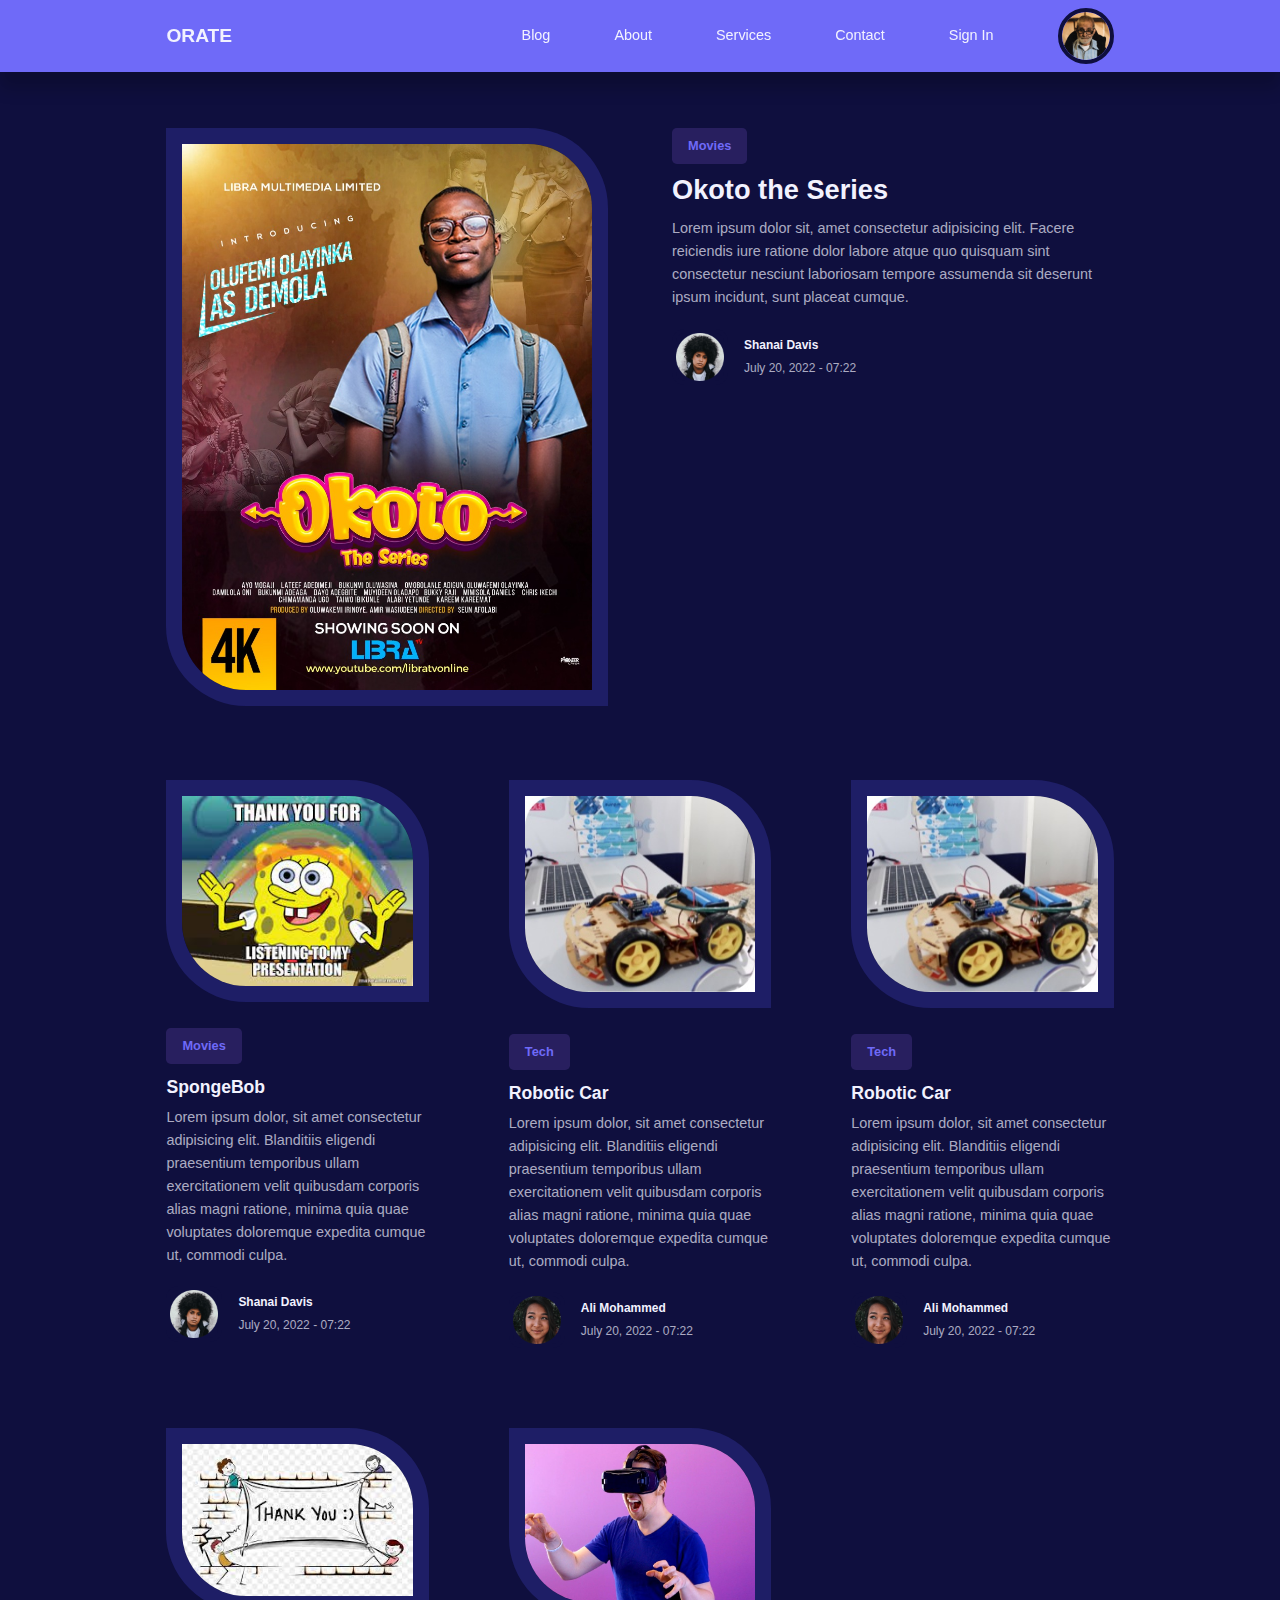
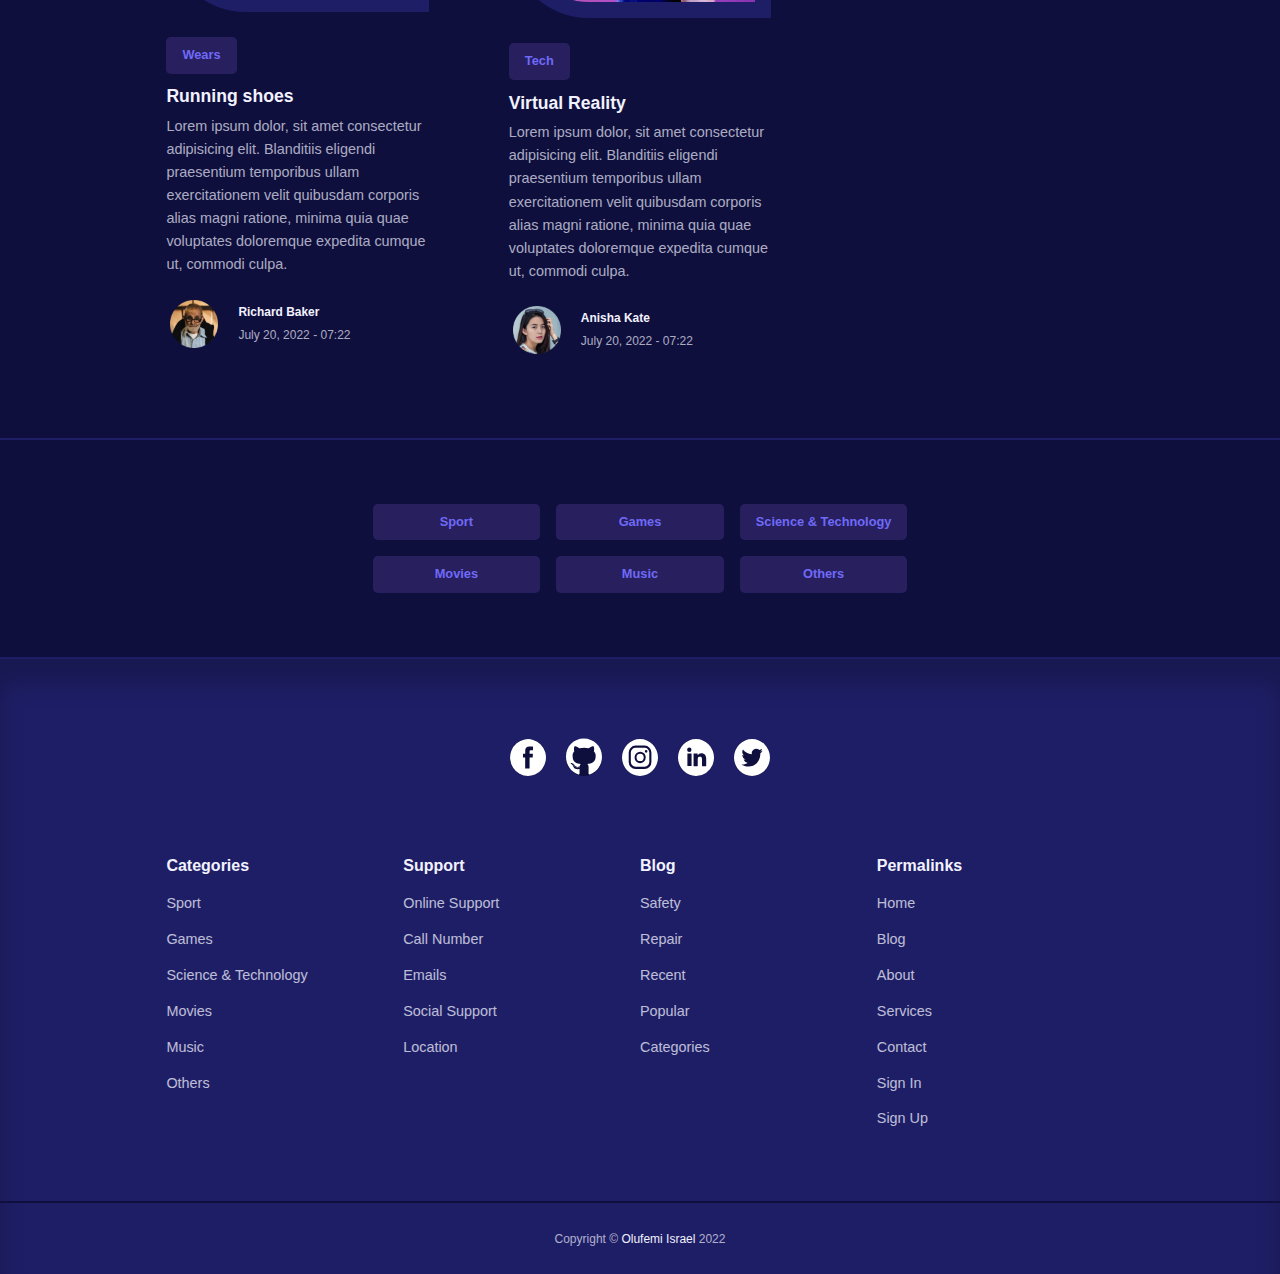
<file: index.html>
<!DOCTYPE html>
<html lang="en">
  <head>
    <meta charset="UTF-8" />
    <meta http-equiv="X-UA-Compatible" content="IE=edge" />
    <meta name="viewport" content="width=device-width, initial-scale=1.0" />
    <title>Orate | A Blog</title>
    <link rel="stylesheet" href="/styles/styles.css" />
    <link
      rel="stylesheet"
      href="https://unicons.iconscout.com/release/v4.0.0/css/line.css"
    />
  </head>
  <body>
    <nav>
      <div class="container nav__container">
        <a href="/index.html" class="nav__logo"><b>ORATE</b></a>
        <ul class="nav__items">
          <li><a href="blog.html">Blog</a></li>
          <li><a href="about.html">About</a></li>
          <li><a href="services.html">Services</a></li>
          <li><a href="contact.html">Contact</a></li>
          <li><a href="signin.html">Sign In</a></li>
          <li class="nav__profile">
            <div class="avatar">
              <img src="/img/avatar-richard.png" alt="user" />
            </div>
            <ul>
              <li><a href="dashboard.html">Dashboard</a></li>
              <li><a href="logout.html">Logout</a></li>
            </ul>
          </li>
        </ul>
        <button id="open__navBtn"><img src="/img/faBars.svg" /></button>
        <button id="close__navBtn"><img src="/img/faTimes.svg" /></button>
      </div>
    </nav>
    <!--================= End Of Navbar ===============-->

    <!--================== Main Display Section =============-->

    <section class="featured">
      <div class="container featured__container">
        <div class="post__thumbnail">
          <img src="/img/movie.jpeg" />
        </div>
        <div class="post__info">
          <a href="category-post.html" class="category__btn">Movies</a>
          <h2 class="post__title">
            <a href="post.html">Okoto the Series</a>
          </h2>
          <p class="post__body">
            Lorem ipsum dolor sit, amet consectetur adipisicing elit. Facere
            reiciendis iure ratione dolor labore atque quo quisquam sint
            consectetur nesciunt laboriosam tempore assumenda sit deserunt ipsum
            incidunt, sunt placeat cumque.
          </p>
          <div class="post__author">
            <div class="avatar post__author-avatar">
              <img src="/img/avatar-shanai.png" />
            </div>
            <div class="post__author-info">
              <h5>Shanai Davis</h5>
              <small>July 20, 2022 - 07:22</small>
            </div>
          </div>
        </div>
      </div>
    </section>
    <!--================= End Of Main Display Section ===============-->

    <section class="posts">
      <div class="container posts__container">
        <article class="post">
          <div class="post__thumbnail">
            <img src="/img/spongebob.jpg" />
          </div>
          <div class="post__info">
            <a href="category-post.html" class="category__btn">Movies</a>
            <h3 class="post__title">
              <a href="post.html">SpongeBob</a>
            </h3>
            <p class="post__body">
              Lorem ipsum dolor, sit amet consectetur adipisicing elit.
              Blanditiis eligendi praesentium temporibus ullam exercitationem
              velit quibusdam corporis alias magni ratione, minima quia quae
              voluptates doloremque expedita cumque ut, commodi culpa.
            </p>
            <div class="post__author">
              <div class="avatar post__author-avatar">
                <img src="/img/avatar-shanai.png" />
              </div>
              <div class="post__author-info">
                <h5>Shanai Davis</h5>
                <small>July 20, 2022 - 07:22</small>
              </div>
            </div>
          </div>
        </article>
        <article class="post">
          <div class="post__thumbnail">
            <img src="/img/roboticCar.jpg" />
          </div>
          <div class="post__info">
            <a href="category-post.html" class="category__btn">Tech</a>
            <h3 class="post__title">
              <a href="post.html">Robotic Car</a>
            </h3>
            <p class="post__body">
              Lorem ipsum dolor, sit amet consectetur adipisicing elit.
              Blanditiis eligendi praesentium temporibus ullam exercitationem
              velit quibusdam corporis alias magni ratione, minima quia quae
              voluptates doloremque expedita cumque ut, commodi culpa.
            </p>
            <div class="post__author">
              <div class="avatar post__author-avatar">
                <img src="/img/avatar-ali.png" />
              </div>
              <div class="post__author-info">
                <h5>Ali Mohammed</h5>
                <small>July 20, 2022 - 07:22</small>
              </div>
            </div>
          </div>
        </article>
        <article class="post">
          <div class="post__thumbnail">
            <img src="/img/roboticCar.jpg" />
          </div>
          <div class="post__info">
            <a href="category-post.html" class="category__btn">Tech</a>
            <h3 class="post__title">
              <a href="post.html">Robotic Car</a>
            </h3>
            <p class="post__body">
              Lorem ipsum dolor, sit amet consectetur adipisicing elit.
              Blanditiis eligendi praesentium temporibus ullam exercitationem
              velit quibusdam corporis alias magni ratione, minima quia quae
              voluptates doloremque expedita cumque ut, commodi culpa.
            </p>
            <div class="post__author">
              <div class="avatar post__author-avatar">
                <img src="/img/avatar-ali.png" />
              </div>
              <div class="post__author-info">
                <h5>Ali Mohammed</h5>
                <small>July 20, 2022 - 07:22</small>
              </div>
            </div>
          </div>
        </article>
        <article class="post">
          <div class="post__thumbnail">
            <img src="/img/index.jpg" />
          </div>
          <div class="post__info">
            <a href="category-post.html" class="category__btn">Wears</a>
            <h3 class="post__title">
              <a href="post.html">Running shoes</a>
            </h3>
            <p class="post__body">
              Lorem ipsum dolor, sit amet consectetur adipisicing elit.
              Blanditiis eligendi praesentium temporibus ullam exercitationem
              velit quibusdam corporis alias magni ratione, minima quia quae
              voluptates doloremque expedita cumque ut, commodi culpa.
            </p>
            <div class="post__author">
              <div class="avatar post__author-avatar">
                <img src="/img/avatar-richard.png" />
              </div>
              <div class="post__author-info">
                <h5>Richard Baker</h5>
                <small>July 20, 2022 - 07:22</small>
              </div>
            </div>
          </div>
        </article>
        <article class="post">
          <div class="post__thumbnail">
            <img src="/img/image-interactive.jpg" />
          </div>
          <div class="post__info">
            <a href="category-post.html" class="category__btn">Tech</a>
            <h3 class="post__title">
              <a href="post.html">Virtual Reality</a>
            </h3>
            <p class="post__body">
              Lorem ipsum dolor, sit amet consectetur adipisicing elit.
              Blanditiis eligendi praesentium temporibus ullam exercitationem
              velit quibusdam corporis alias magni ratione, minima quia quae
              voluptates doloremque expedita cumque ut, commodi culpa.
            </p>
            <div class="post__author">
              <div class="avatar post__author-avatar">
                <img src="/img/avatar-anisha.png" />
              </div>
              <div class="post__author-info">
                <h5>Anisha Kate</h5>
                <small>July 20, 2022 - 07:22</small>
              </div>
            </div>
          </div>
        </article>
      </div>
    </section>
    <!-- =====================END OF POSTS============================ -->

    <section class="category__buttons">
      <div class="container grid3 category__buttons-container">
        <a href="category-post.html" class="category__btn">Sport</a>
        <a href="category-post.html" class="category__btn">Games</a>
        <a href="category-post.html" class="category__btn">Science & Technology</a>
        <a href="category-post.html" class="category__btn">Movies</a>
        <a href="category-post.html" class="category__btn">Music</a>
        <a href="category-post.html" class="category__btn">Others</a>
      </div>
    </section>

    <!-- ===================== END OF CATEGORY BUTTONS ================== -->

    <footer>
      <div class="footer__socials">
          <a href="https://web.facebook.com/profile.php?id=100073986399224" target="_blank"><img src="/img/facebook.svg" /></a>
          <a href="https://github.com/OlufemiIsrael" target="_blank"><img src="/img/github.svg" /></a>
          <a href="https://www.instagram.com/olufemiisraelpelumi/" target="_blank"><img src="/img/instagram.svg" /></a>
          <a href="https://www.linkedin.com/in/israel-pelumi-olufemi-12262422a/" target="_blank"><img src="/img/linkedin.svg" /></a>
          <a href="https://twitter.com/black_skin_boy" target="_blank"><img src="/img/twitter.svg" /></a>
      </div>
      <div class="container footer__container">
        <article>
          <h4>Categories</h4>
          <ul>
            <li><a href="">Sport</a></li>
            <li><a href="">Games</a></li>
            <li><a href="">Science & Technology</a></li>
            <li><a href="">Movies</a></li>
            <li><a href="">Music</a></li>
            <li><a href="">Others</a></li>
          </ul>
        </article>
        <article>
          <h4>Support</h4>
          <ul>
            <li><a href="">Online Support</a></li>
            <li><a href="">Call Number</a></li>
            <li><a href="">Emails</a></li>
            <li><a href="">Social Support</a></li>
            <li><a href="">Location</a></li>
          </ul>
        </article>
        <article>
          <h4>Blog</h4>
          <ul>
            <li><a href="">Safety</a></li>
            <li><a href="">Repair</a></li>
            <li><a href="">Recent</a></li>
            <li><a href="">Popular</a></li>
            <li><a href="">Categories</a></li>
          </ul>
        </article>
        <article>
          <h4>Permalinks</h4>
          <ul>
            <li><a href="index.html">Home</a></li>
            <li><a href="blog.html">Blog</a></li>
            <li><a href="about.html">About</a></li>
            <li><a href="services.html">Services</a></li>
            <li><a href="contact.html">Contact</a></li>
            <li><a href="signin.html">Sign In</a></li>
            <li><a href="signup.html">Sign Up</a></li>
          </ul>
        </article>
      </div>
      <div class="footer__copyright">
        <small>
          Copyright &COPY;
          <a href="https://github.com/OlufemiIsrael">Olufemi Israel</a>
          2022</small
        >
      </div>
    </footer>
    <script src="/main.js"></script>
  </body>
</html>
</file>
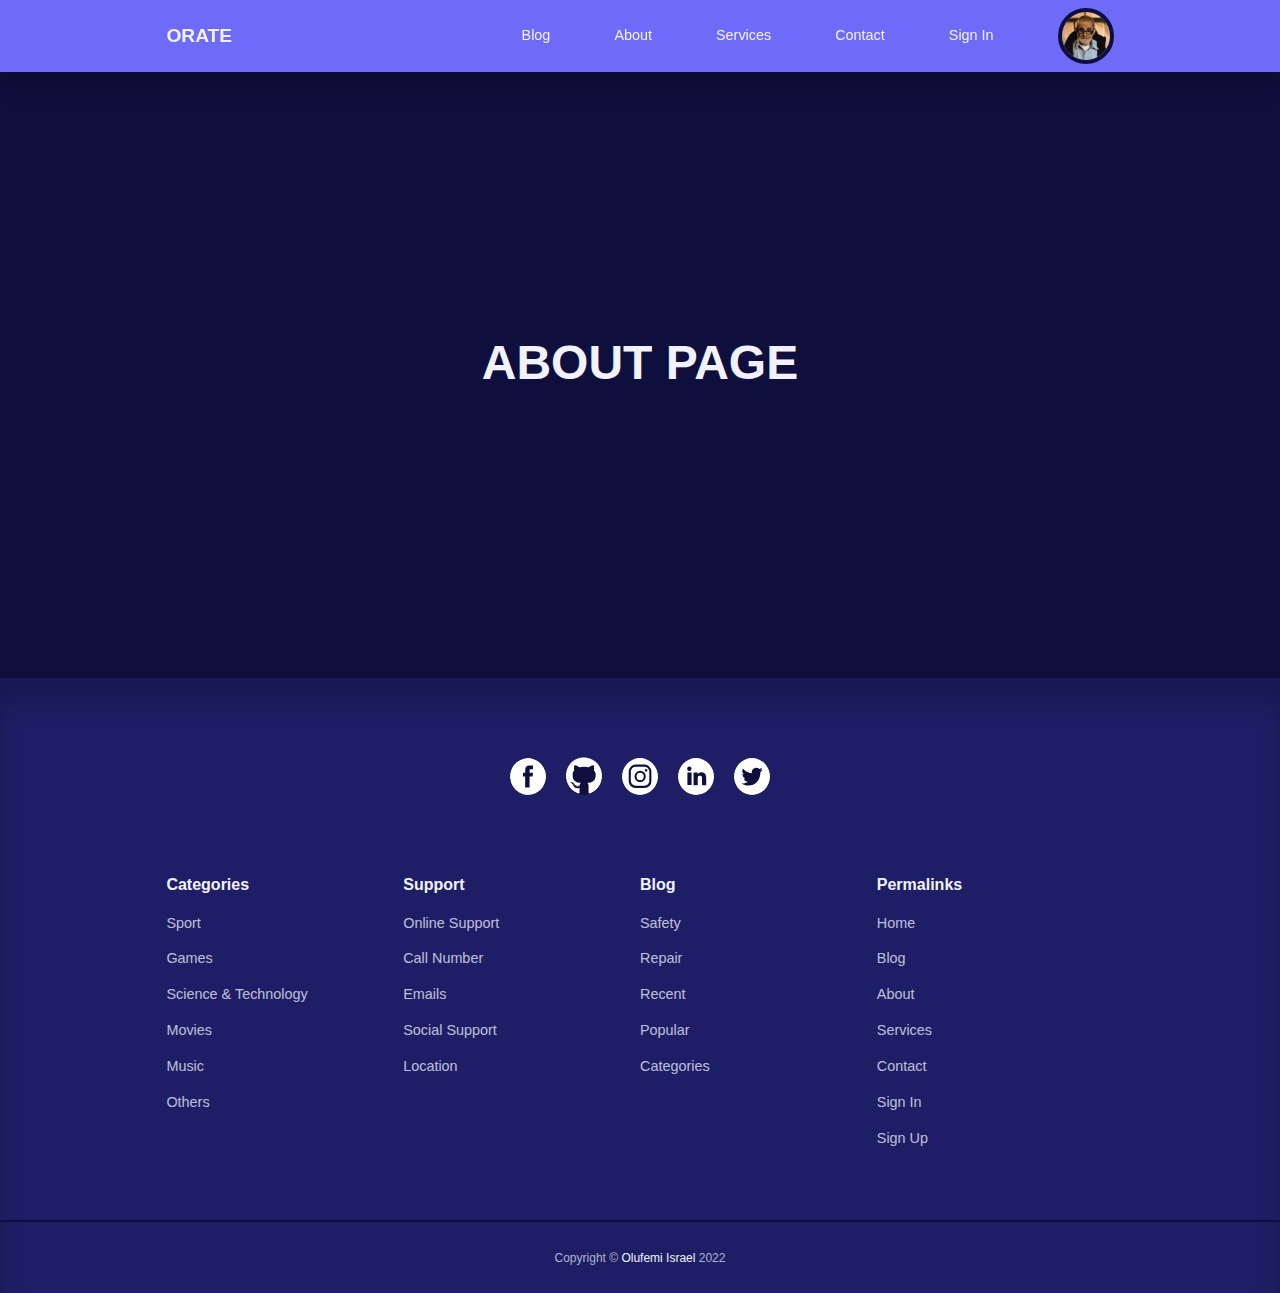
<file: about.html>
<!DOCTYPE html>
<html lang="en">
    <head>
        <meta charset="UTF-8" />
        <meta http-equiv="X-UA-Compatible" content="IE=edge" />
        <meta name="viewport" content="width=device-width, initial-scale=1.0" />
        <title>Orate | A Blog</title>
        <link rel="stylesheet" href="/styles/styles.css" />
        <link
          rel="stylesheet"
          href="https://unicons.iconscout.com/release/v4.0.0/css/line.css"
        />
      </head>
<body>
  <nav>
    <div class="container nav__container">
      <a href="/index.html" class="nav__logo"><b>ORATE</b></a>
      <ul class="nav__items">
        <li><a href="blog.html">Blog</a></li>
        <li><a href="about.html">About</a></li>
        <li><a href="services.html">Services</a></li>
        <li><a href="contact.html">Contact</a></li>
        <li><a href="signin.html">Sign In</a></li>
        <li class="nav__profile">
          <div class="avatar">
            <img src="/img/avatar-richard.png" alt="user" />
          </div>
          <ul>
            <li><a href="dashboard.html">Dashboard</a></li>
            <li><a href="logout.html">Logout</a></li>
          </ul>
        </li>
      </ul>
      <button id="open__navBtn"><img src="/img/faBars.svg" /></button>
      <button id="close__navBtn"><img src="/img/faTimes.svg" /></button>
    </div>
  </nav>
  <!--================= End Of Navbar ===============-->
  
  <section class="empty__page">
    <h1>ABOUT PAGE</h1>
  </section>
  <!--================= FOOTER ===============-->
  
  <footer>
    <div class="footer__socials">
      <a
        href="https://web.facebook.com/profile.php?id=100073986399224"
        target="_blank"
        ><img src="/img/facebook.svg"
      /></a>
      <a href="https://github.com/OlufemiIsrael" target="_blank"
        ><img src="/img/github.svg"
      /></a>
      <a href="https://www.instagram.com/olufemiisraelpelumi/" target="_blank"
        ><img src="/img/instagram.svg"
      /></a>
      <a
        href="https://www.linkedin.com/in/israel-pelumi-olufemi-12262422a/"
        target="_blank"
        ><img src="/img/linkedin.svg"
      /></a>
      <a href="https://twitter.com/black_skin_boy" target="_blank"
        ><img src="/img/twitter.svg"
      /></a>
    </div>
    <div class="container footer__container">
      <article>
        <h4>Categories</h4>
        <ul>
          <li><a href="">Sport</a></li>
          <li><a href="">Games</a></li>
          <li><a href="">Science & Technology</a></li>
          <li><a href="">Movies</a></li>
          <li><a href="">Music</a></li>
          <li><a href="">Others</a></li>
        </ul>
      </article>
      <article>
        <h4>Support</h4>
        <ul>
          <li><a href="">Online Support</a></li>
          <li><a href="">Call Number</a></li>
          <li><a href="">Emails</a></li>
          <li><a href="">Social Support</a></li>
          <li><a href="">Location</a></li>
        </ul>
      </article>
      <article>
        <h4>Blog</h4>
        <ul>
          <li><a href="">Safety</a></li>
          <li><a href="">Repair</a></li>
          <li><a href="">Recent</a></li>
          <li><a href="">Popular</a></li>
          <li><a href="">Categories</a></li>
        </ul>
      </article>
      <article>
        <h4>Permalinks</h4>
        <ul>
          <li><a href="index.html">Home</a></li>
          <li><a href="blog.html">Blog</a></li>
          <li><a href="about.html">About</a></li>
          <li><a href="services.html">Services</a></li>
          <li><a href="contact.html">Contact</a></li>
          <li><a href="signin.html">Sign In</a></li>
          <li><a href="signup.html">Sign Up</a></li>
        </ul>
      </article>
    </div>
    <div class="footer__copyright">
      <small>
        Copyright &COPY;
        <a href="https://github.com/OlufemiIsrael">Olufemi Israel</a>
        2022</small
      >
    </div>
  </footer>
  <script src="/main.js"></script>
</body>
</html>
</file>
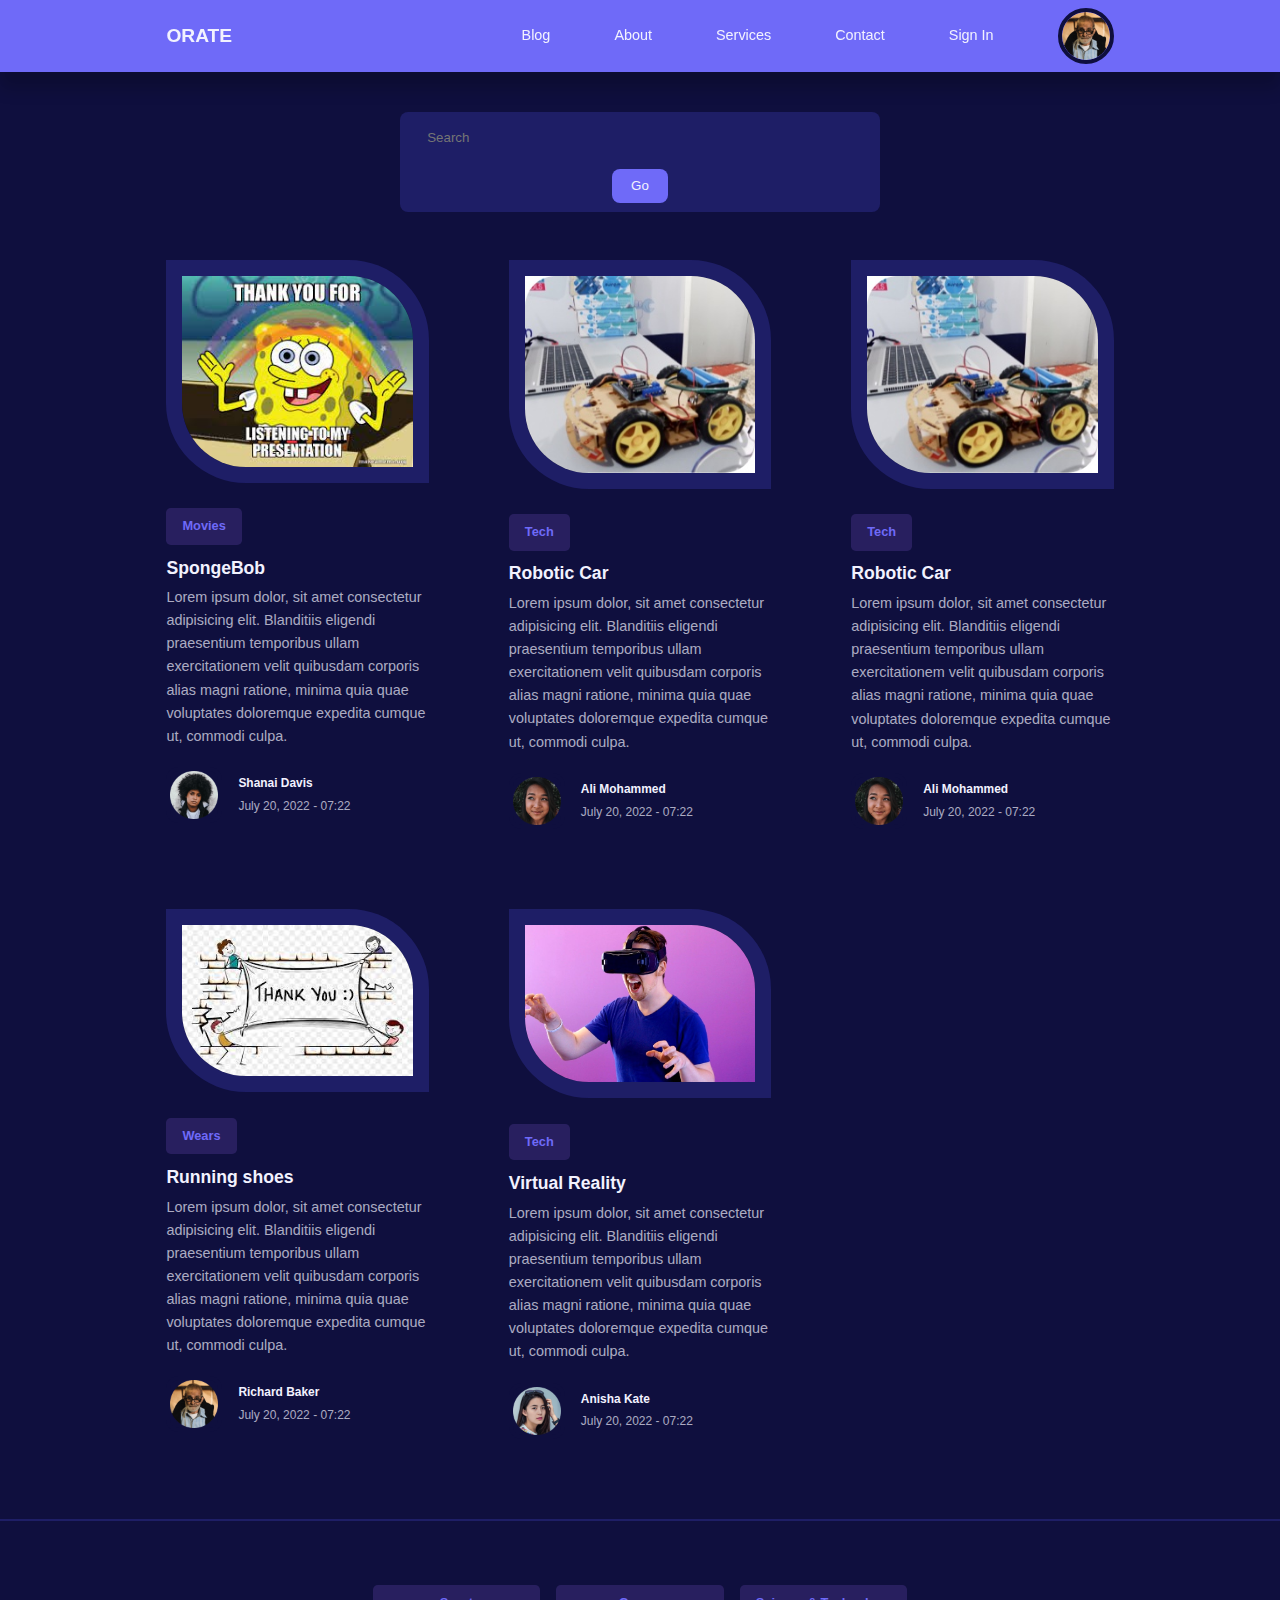
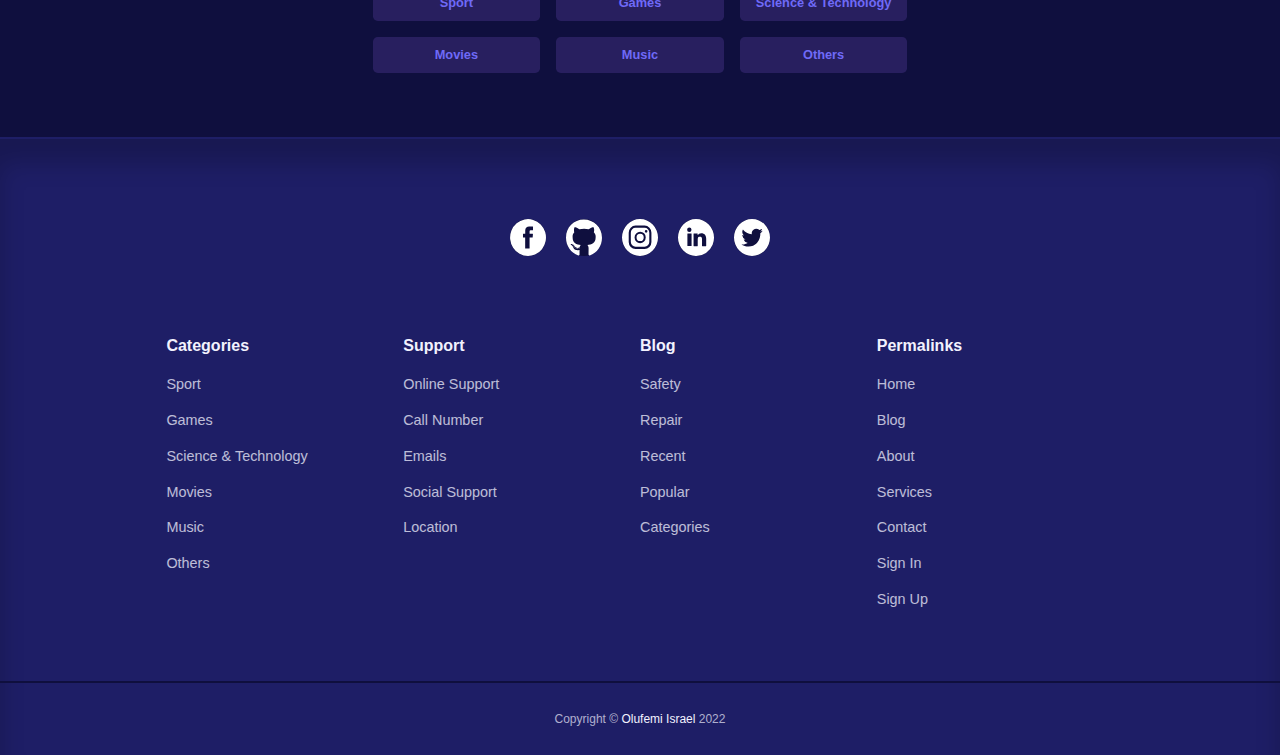
<file: blog.html>
<!DOCTYPE html>
<html lang="en">
  <head>
    <meta charset="UTF-8" />
    <meta http-equiv="X-UA-Compatible" content="IE=edge" />
    <meta name="viewport" content="width=device-width, initial-scale=1.0" />
    <title>Orate | A Blog</title>
    <link rel="stylesheet" href="/styles/styles.css" />
    <link
      rel="stylesheet"
      href="https://unicons.iconscout.com/release/v4.0.0/css/line.css"
    />
  </head>
  <body>
    <nav>
      <div class="container nav__container">
        <a href="/index.html" class="nav__logo"><b>ORATE</b></a>
        <ul class="nav__items">
          <li><a href="blog.html">Blog</a></li>
          <li><a href="about.html">About</a></li>
          <li><a href="services.html">Services</a></li>
          <li><a href="contact.html">Contact</a></li>
          <li><a href="signin.html">Sign In</a></li>
          <li class="nav__profile">
            <div class="avatar">
              <img src="/img/avatar-richard.png" alt="user" />
            </div>
            <ul>
              <li><a href="dashboard.html">Dashboard</a></li>
              <li><a href="logout.html">Logout</a></li>
            </ul>
          </li>
        </ul>
        <button id="open__navBtn"><img src="/img/faBars.svg" /></button>
        <button id="close__navBtn"><img src="/img/faTimes.svg" /></button>
      </div>
    </nav>
    <!--================= End Of Navbar ===============-->

    <section class="search__bar">
        <form action="" class="container search__bar-container">
            <div class="">
                <input type="search" name="" id="" placeholder="Search" >
            </div>
            <button type="submit" class="btn">Go</button>
        </form>
    </section>
    <!-- ===================================== END OF SEARCH SECTION -->
    <section class="posts">
      <div class="container posts__container">
        <article class="post">
          <div class="post__thumbnail">
            <img src="/img/spongebob.jpg" />
          </div>
          <div class="post__info">
            <a href="category-post.html" class="category__btn">Movies</a>
            <h3 class="post__title">
              <a href="post.html">SpongeBob</a>
            </h3>
            <p class="post__body">
              Lorem ipsum dolor, sit amet consectetur adipisicing elit.
              Blanditiis eligendi praesentium temporibus ullam exercitationem
              velit quibusdam corporis alias magni ratione, minima quia quae
              voluptates doloremque expedita cumque ut, commodi culpa.
            </p>
            <div class="post__author">
              <div class="avatar post__author-avatar">
                <img src="/img/avatar-shanai.png" />
              </div>
              <div class="post__author-info">
                <h5>Shanai Davis</h5>
                <small>July 20, 2022 - 07:22</small>
              </div>
            </div>
          </div>
        </article>
        <article class="post">
          <div class="post__thumbnail">
            <img src="/img/roboticCar.jpg" />
          </div>
          <div class="post__info">
            <a href="category-post.html" class="category__btn">Tech</a>
            <h3 class="post__title">
              <a href="post.html">Robotic Car</a>
            </h3>
            <p class="post__body">
              Lorem ipsum dolor, sit amet consectetur adipisicing elit.
              Blanditiis eligendi praesentium temporibus ullam exercitationem
              velit quibusdam corporis alias magni ratione, minima quia quae
              voluptates doloremque expedita cumque ut, commodi culpa.
            </p>
            <div class="post__author">
              <div class="avatar post__author-avatar">
                <img src="/img/avatar-ali.png" />
              </div>
              <div class="post__author-info">
                <h5>Ali Mohammed</h5>
                <small>July 20, 2022 - 07:22</small>
              </div>
            </div>
          </div>
        </article>
        <article class="post">
          <div class="post__thumbnail">
            <img src="/img/roboticCar.jpg" />
          </div>
          <div class="post__info">
            <a href="category-post.html" class="category__btn">Tech</a>
            <h3 class="post__title">
              <a href="post.html">Robotic Car</a>
            </h3>
            <p class="post__body">
              Lorem ipsum dolor, sit amet consectetur adipisicing elit.
              Blanditiis eligendi praesentium temporibus ullam exercitationem
              velit quibusdam corporis alias magni ratione, minima quia quae
              voluptates doloremque expedita cumque ut, commodi culpa.
            </p>
            <div class="post__author">
              <div class="avatar post__author-avatar">
                <img src="/img/avatar-ali.png" />
              </div>
              <div class="post__author-info">
                <h5>Ali Mohammed</h5>
                <small>July 20, 2022 - 07:22</small>
              </div>
            </div>
          </div>
        </article>
        <article class="post">
          <div class="post__thumbnail">
            <img src="/img/index.jpg" />
          </div>
          <div class="post__info">
            <a href="category-post.html" class="category__btn">Wears</a>
            <h3 class="post__title">
              <a href="post.html">Running shoes</a>
            </h3>
            <p class="post__body">
              Lorem ipsum dolor, sit amet consectetur adipisicing elit.
              Blanditiis eligendi praesentium temporibus ullam exercitationem
              velit quibusdam corporis alias magni ratione, minima quia quae
              voluptates doloremque expedita cumque ut, commodi culpa.
            </p>
            <div class="post__author">
              <div class="avatar post__author-avatar">
                <img src="/img/avatar-richard.png" />
              </div>
              <div class="post__author-info">
                <h5>Richard Baker</h5>
                <small>July 20, 2022 - 07:22</small>
              </div>
            </div>
          </div>
        </article>
        <article class="post">
          <div class="post__thumbnail">
            <img src="/img/image-interactive.jpg" />
          </div>
          <div class="post__info">
            <a href="category-post.html" class="category__btn">Tech</a>
            <h3 class="post__title">
              <a href="post.html">Virtual Reality</a>
            </h3>
            <p class="post__body">
              Lorem ipsum dolor, sit amet consectetur adipisicing elit.
              Blanditiis eligendi praesentium temporibus ullam exercitationem
              velit quibusdam corporis alias magni ratione, minima quia quae
              voluptates doloremque expedita cumque ut, commodi culpa.
            </p>
            <div class="post__author">
              <div class="avatar post__author-avatar">
                <img src="/img/avatar-anisha.png" />
              </div>
              <div class="post__author-info">
                <h5>Anisha Kate</h5>
                <small>July 20, 2022 - 07:22</small>
              </div>
            </div>
          </div>
        </article>
      </div>
    </section>
    <!-- =====================END OF POSTS============================ -->

    <section class="category__buttons">
      <div class="container grid3 category__buttons-container">
        <a href="category-post.html" class="category__btn">Sport</a>
        <a href="category-post.html" class="category__btn">Games</a>
        <a href="category-post.html" class="category__btn">Science & Technology</a>
        <a href="category-post.html" class="category__btn">Movies</a>
        <a href="category-post.html" class="category__btn">Music</a>
        <a href="category-post.html" class="category__btn">Others</a>
      </div>
    </section>

    <!-- ===================== END OF CATEGORY BUTTONS ================== -->

    <footer>
      <div class="footer__socials">
        <a
          href="https://web.facebook.com/profile.php?id=100073986399224"
          target="_blank"
          ><img src="/img/facebook.svg"
        /></a>
        <a href="https://github.com/OlufemiIsrael" target="_blank"
          ><img src="/img/github.svg"
        /></a>
        <a href="https://www.instagram.com/olufemiisraelpelumi/" target="_blank"
          ><img src="/img/instagram.svg"
        /></a>
        <a
          href="https://www.linkedin.com/in/israel-pelumi-olufemi-12262422a/"
          target="_blank"
          ><img src="/img/linkedin.svg"
        /></a>
        <a href="https://twitter.com/black_skin_boy" target="_blank"
          ><img src="/img/twitter.svg"
        /></a>
      </div>
      <div class="container footer__container">
        <article>
          <h4>Categories</h4>
          <ul>
            <li><a href="">Sport</a></li>
            <li><a href="">Games</a></li>
            <li><a href="">Science & Technology</a></li>
            <li><a href="">Movies</a></li>
            <li><a href="">Music</a></li>
            <li><a href="">Others</a></li>
          </ul>
        </article>
        <article>
          <h4>Support</h4>
          <ul>
            <li><a href="">Online Support</a></li>
            <li><a href="">Call Number</a></li>
            <li><a href="">Emails</a></li>
            <li><a href="">Social Support</a></li>
            <li><a href="">Location</a></li>
          </ul>
        </article>
        <article>
          <h4>Blog</h4>
          <ul>
            <li><a href="">Safety</a></li>
            <li><a href="">Repair</a></li>
            <li><a href="">Recent</a></li>
            <li><a href="">Popular</a></li>
            <li><a href="">Categories</a></li>
          </ul>
        </article>
        <article>
          <h4>Permalinks</h4>
          <ul>
            <li><a href="index.html">Home</a></li>
            <li><a href="blog.html">Blog</a></li>
            <li><a href="about.html">About</a></li>
            <li><a href="services.html">Services</a></li>
            <li><a href="contact.html">Contact</a></li>
            <li><a href="signin.html">Sign In</a></li>
            <li><a href="signup.html">Sign Up</a></li>
          </ul>
        </article>
      </div>
      <div class="footer__copyright">
        <small>
          Copyright &COPY;
          <a href="https://github.com/OlufemiIsrael">Olufemi Israel</a>
          2022</small
        >
      </div>
    </footer>
    <script src="/main.js"></script>
  </body>
</html>
</file>
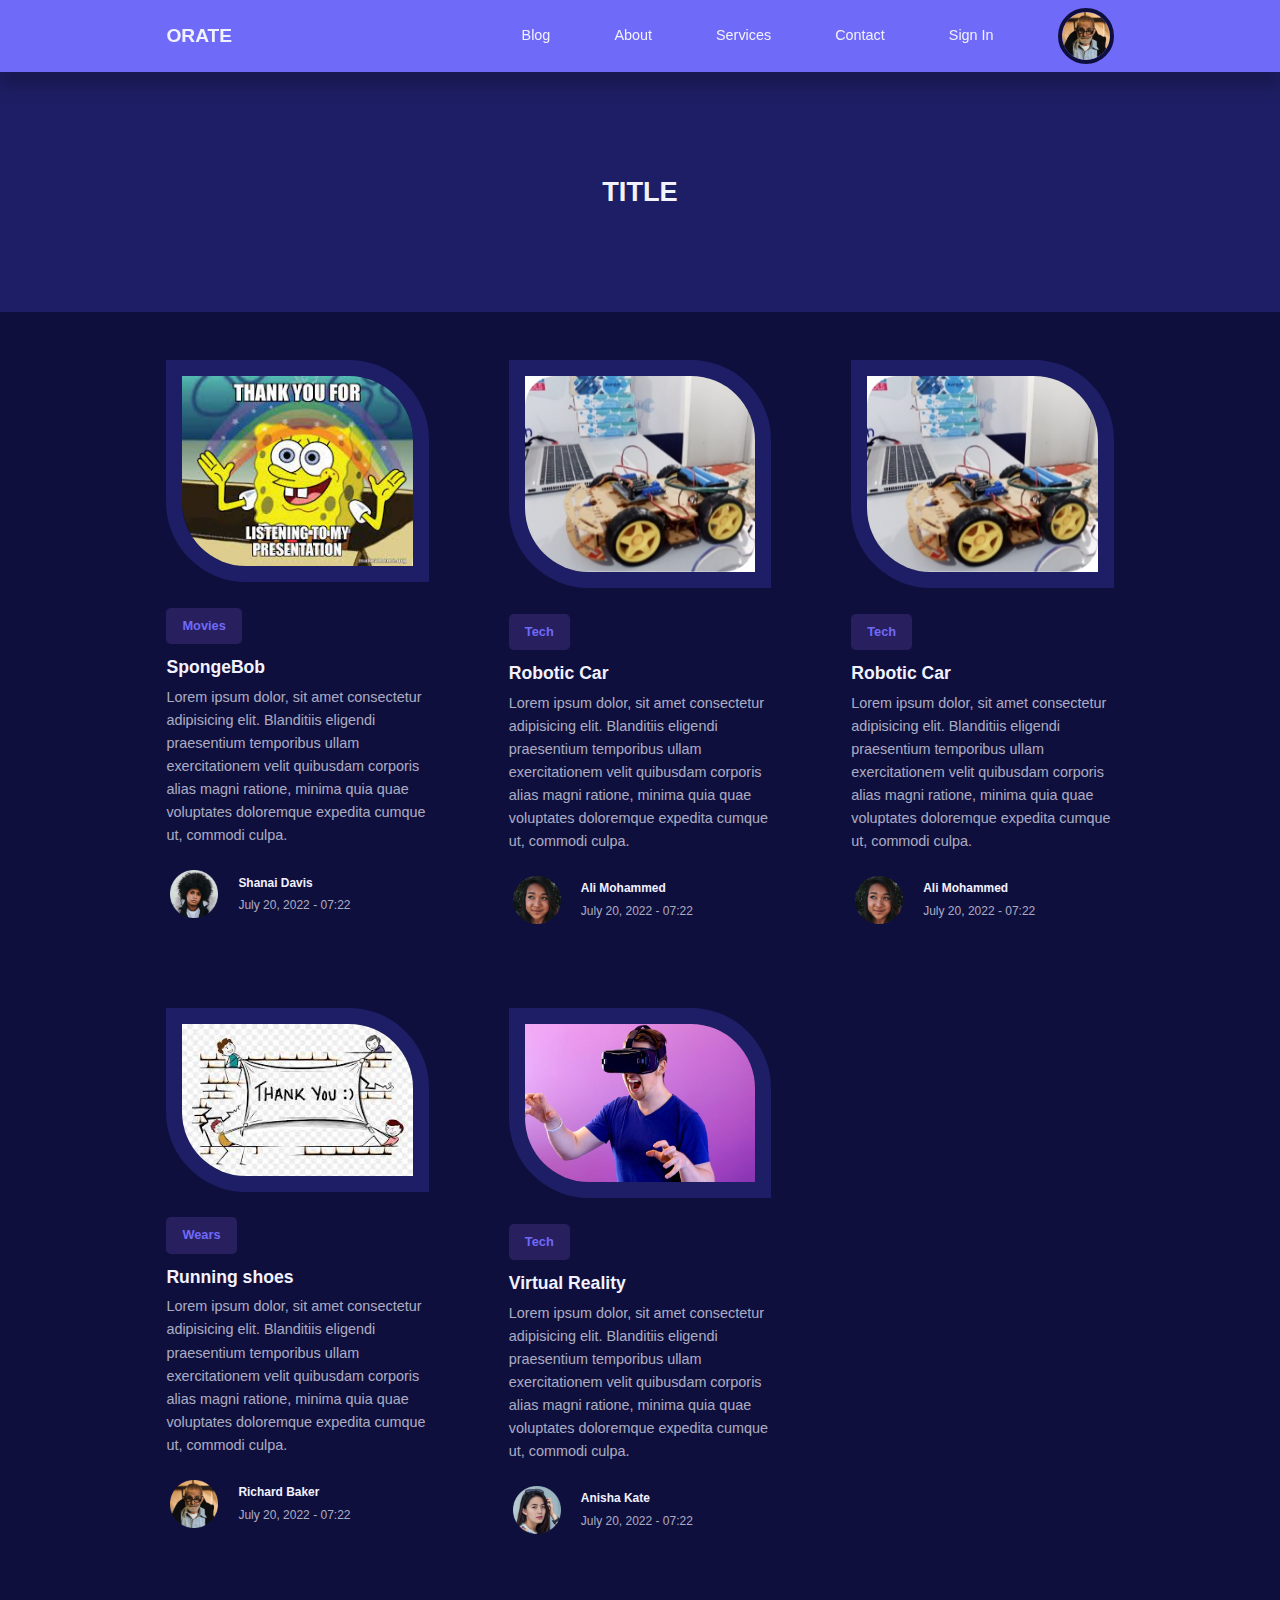
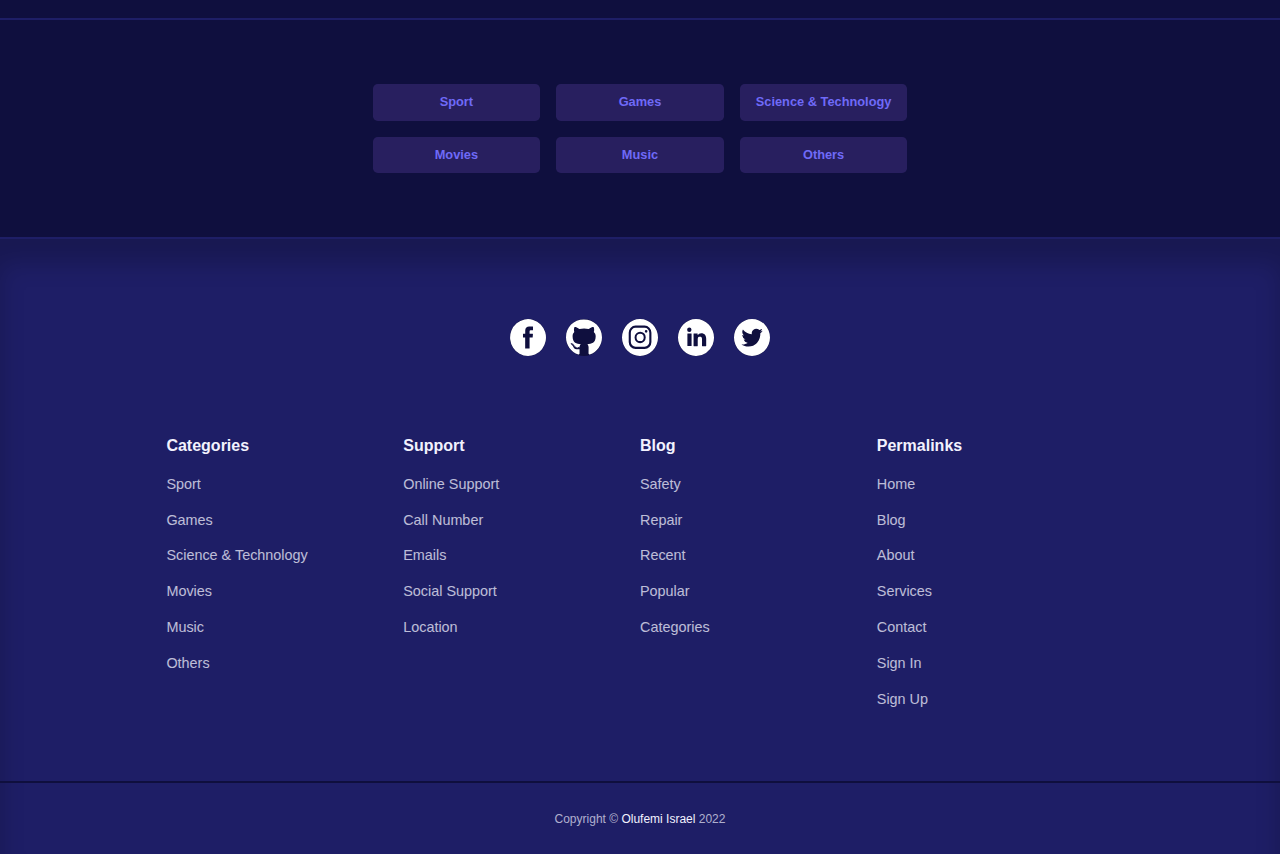
<file: category-post.html>
<!DOCTYPE html>
<html lang="en">
    <head>
        <meta charset="UTF-8" />
        <meta http-equiv="X-UA-Compatible" content="IE=edge" />
        <meta name="viewport" content="width=device-width, initial-scale=1.0" />
        <title>Orate | A Blog</title>
        <link rel="stylesheet" href="/styles/styles.css" />
        <link
          rel="stylesheet"
          href="https://unicons.iconscout.com/release/v4.0.0/css/line.css"
        />
      </head>
<body>

  <nav>
    <div class="container nav__container">
      <a href="/index.html" class="nav__logo"><b>ORATE</b></a>
      <ul class="nav__items">
        <li><a href="blog.html">Blog</a></li>
        <li><a href="about.html">About</a></li>
        <li><a href="services.html">Services</a></li>
        <li><a href="contact.html">Contact</a></li>
        <li><a href="signin.html">Sign In</a></li>
        <li class="nav__profile">
          <div class="avatar">
            <img src="/img/avatar-richard.png" alt="user" />
          </div>
          <ul>
            <li><a href="dashboard.html">Dashboard</a></li>
            <li><a href="logout.html">Logout</a></li>
          </ul>
        </li>
      </ul>
      <button id="open__navBtn"><img src="/img/faBars.svg" /></button>
      <button id="close__navBtn"><img src="/img/faTimes.svg" /></button>
    </div>
  </nav>
  <!--================= End Of Navbar ===============-->
  
  <header class="category__title">
    <h2>TITLE</h2>
  </header>
  <!--================= End CATEGORY TITLE ===============-->
  <section class="posts">
    <div class="container posts__container">
      <article class="post">
        <div class="post__thumbnail">
          <img src="/img/spongebob.jpg" />
        </div>
        <div class="post__info">
          <a href="category-post.html" class="category__btn">Movies</a>
          <h3 class="post__title">
            <a href="post.html">SpongeBob</a>
          </h3>
          <p class="post__body">
            Lorem ipsum dolor, sit amet consectetur adipisicing elit.
            Blanditiis eligendi praesentium temporibus ullam exercitationem
            velit quibusdam corporis alias magni ratione, minima quia quae
            voluptates doloremque expedita cumque ut, commodi culpa.
          </p>
          <div class="post__author">
            <div class="avatar post__author-avatar">
              <img src="/img/avatar-shanai.png" />
            </div>
            <div class="post__author-info">
              <h5>Shanai Davis</h5>
              <small>July 20, 2022 - 07:22</small>
            </div>
          </div>
        </div>
      </article>
      <article class="post">
        <div class="post__thumbnail">
          <img src="/img/roboticCar.jpg" />
        </div>
        <div class="post__info">
          <a href="category-post.html" class="category__btn">Tech</a>
          <h3 class="post__title">
            <a href="post.html">Robotic Car</a>
          </h3>
          <p class="post__body">
            Lorem ipsum dolor, sit amet consectetur adipisicing elit.
            Blanditiis eligendi praesentium temporibus ullam exercitationem
            velit quibusdam corporis alias magni ratione, minima quia quae
            voluptates doloremque expedita cumque ut, commodi culpa.
          </p>
          <div class="post__author">
            <div class="avatar post__author-avatar">
              <img src="/img/avatar-ali.png" />
            </div>
            <div class="post__author-info">
              <h5>Ali Mohammed</h5>
              <small>July 20, 2022 - 07:22</small>
            </div>
          </div>
        </div>
      </article>
      <article class="post">
        <div class="post__thumbnail">
          <img src="/img/roboticCar.jpg" />
        </div>
        <div class="post__info">
          <a href="category-post.html" class="category__btn">Tech</a>
          <h3 class="post__title">
            <a href="post.html">Robotic Car</a>
          </h3>
          <p class="post__body">
            Lorem ipsum dolor, sit amet consectetur adipisicing elit.
            Blanditiis eligendi praesentium temporibus ullam exercitationem
            velit quibusdam corporis alias magni ratione, minima quia quae
            voluptates doloremque expedita cumque ut, commodi culpa.
          </p>
          <div class="post__author">
            <div class="avatar post__author-avatar">
              <img src="/img/avatar-ali.png" />
            </div>
            <div class="post__author-info">
              <h5>Ali Mohammed</h5>
              <small>July 20, 2022 - 07:22</small>
            </div>
          </div>
        </div>
      </article>
      <article class="post">
        <div class="post__thumbnail">
          <img src="/img/index.jpg" />
        </div>
        <div class="post__info">
          <a href="category-post.html" class="category__btn">Wears</a>
          <h3 class="post__title">
            <a href="post.html">Running shoes</a>
          </h3>
          <p class="post__body">
            Lorem ipsum dolor, sit amet consectetur adipisicing elit.
            Blanditiis eligendi praesentium temporibus ullam exercitationem
            velit quibusdam corporis alias magni ratione, minima quia quae
            voluptates doloremque expedita cumque ut, commodi culpa.
          </p>
          <div class="post__author">
            <div class="avatar post__author-avatar">
              <img src="/img/avatar-richard.png" />
            </div>
            <div class="post__author-info">
              <h5>Richard Baker</h5>
              <small>July 20, 2022 - 07:22</small>
            </div>
          </div>
        </div>
      </article>
      <article class="post">
        <div class="post__thumbnail">
          <img src="/img/image-interactive.jpg" />
        </div>
        <div class="post__info">
          <a href="category-post.html" class="category__btn">Tech</a>
          <h3 class="post__title">
            <a href="post.html">Virtual Reality</a>
          </h3>
          <p class="post__body">
            Lorem ipsum dolor, sit amet consectetur adipisicing elit.
            Blanditiis eligendi praesentium temporibus ullam exercitationem
            velit quibusdam corporis alias magni ratione, minima quia quae
            voluptates doloremque expedita cumque ut, commodi culpa.
          </p>
          <div class="post__author">
            <div class="avatar post__author-avatar">
              <img src="/img/avatar-anisha.png" />
            </div>
            <div class="post__author-info">
              <h5>Anisha Kate</h5>
              <small>July 20, 2022 - 07:22</small>
            </div>
          </div>
        </div>
      </article>
    </div>
  </section>
  <!-- =====================END OF POSTS============================ -->

  <section class="category__buttons">
    <div class="container grid3 category__buttons-container">
      <a href="category-post.html" class="category__btn">Sport</a>
      <a href="category-post.html" class="category__btn">Games</a>
      <a href="category-post.html" class="category__btn">Science & Technology</a>
      <a href="category-post.html" class="category__btn">Movies</a>
      <a href="category-post.html" class="category__btn">Music</a>
      <a href="category-post.html" class="category__btn">Others</a>
    </div>
  </section>

  <!-- ===================== END OF CATEGORY BUTTONS ================== -->

  <footer>
    <div class="footer__socials">
        <a href="https://web.facebook.com/profile.php?id=100073986399224" target="_blank"><img src="/img/facebook.svg" /></a>
        <a href="https://github.com/OlufemiIsrael" target="_blank"><img src="/img/github.svg" /></a>
        <a href="https://www.instagram.com/olufemiisraelpelumi/" target="_blank"><img src="/img/instagram.svg" /></a>
        <a href="https://www.linkedin.com/in/israel-pelumi-olufemi-12262422a/" target="_blank"><img src="/img/linkedin.svg" /></a>
        <a href="https://twitter.com/black_skin_boy" target="_blank"><img src="/img/twitter.svg" /></a>
    </div>
    <div class="container footer__container">
      <article>
        <h4>Categories</h4>
        <ul>
          <li><a href="">Sport</a></li>
          <li><a href="">Games</a></li>
          <li><a href="">Science & Technology</a></li>
          <li><a href="">Movies</a></li>
          <li><a href="">Music</a></li>
          <li><a href="">Others</a></li>
        </ul>
      </article>
      <article>
        <h4>Support</h4>
        <ul>
          <li><a href="">Online Support</a></li>
          <li><a href="">Call Number</a></li>
          <li><a href="">Emails</a></li>
          <li><a href="">Social Support</a></li>
          <li><a href="">Location</a></li>
        </ul>
      </article>
      <article>
        <h4>Blog</h4>
        <ul>
          <li><a href="">Safety</a></li>
          <li><a href="">Repair</a></li>
          <li><a href="">Recent</a></li>
          <li><a href="">Popular</a></li>
          <li><a href="">Categories</a></li>
        </ul>
      </article>
      <article>
        <h4>Permalinks</h4>
        <ul>
          <li><a href="index.html">Home</a></li>
          <li><a href="blog.html">Blog</a></li>
          <li><a href="about.html">About</a></li>
          <li><a href="services.html">Services</a></li>
          <li><a href="contact.html">Contact</a></li>
          <li><a href="signin.html">Sign In</a></li>
          <li><a href="signup.html">Sign Up</a></li>
        </ul>
      </article>
    </div>
    <div class="footer__copyright">
      <small>
        Copyright &COPY;
        <a href="https://github.com/OlufemiIsrael">Olufemi Israel</a>
        2022</small
      >
    </div>
  </footer>
  <script src="/main.js"></script>
</body>
</html>
</file>
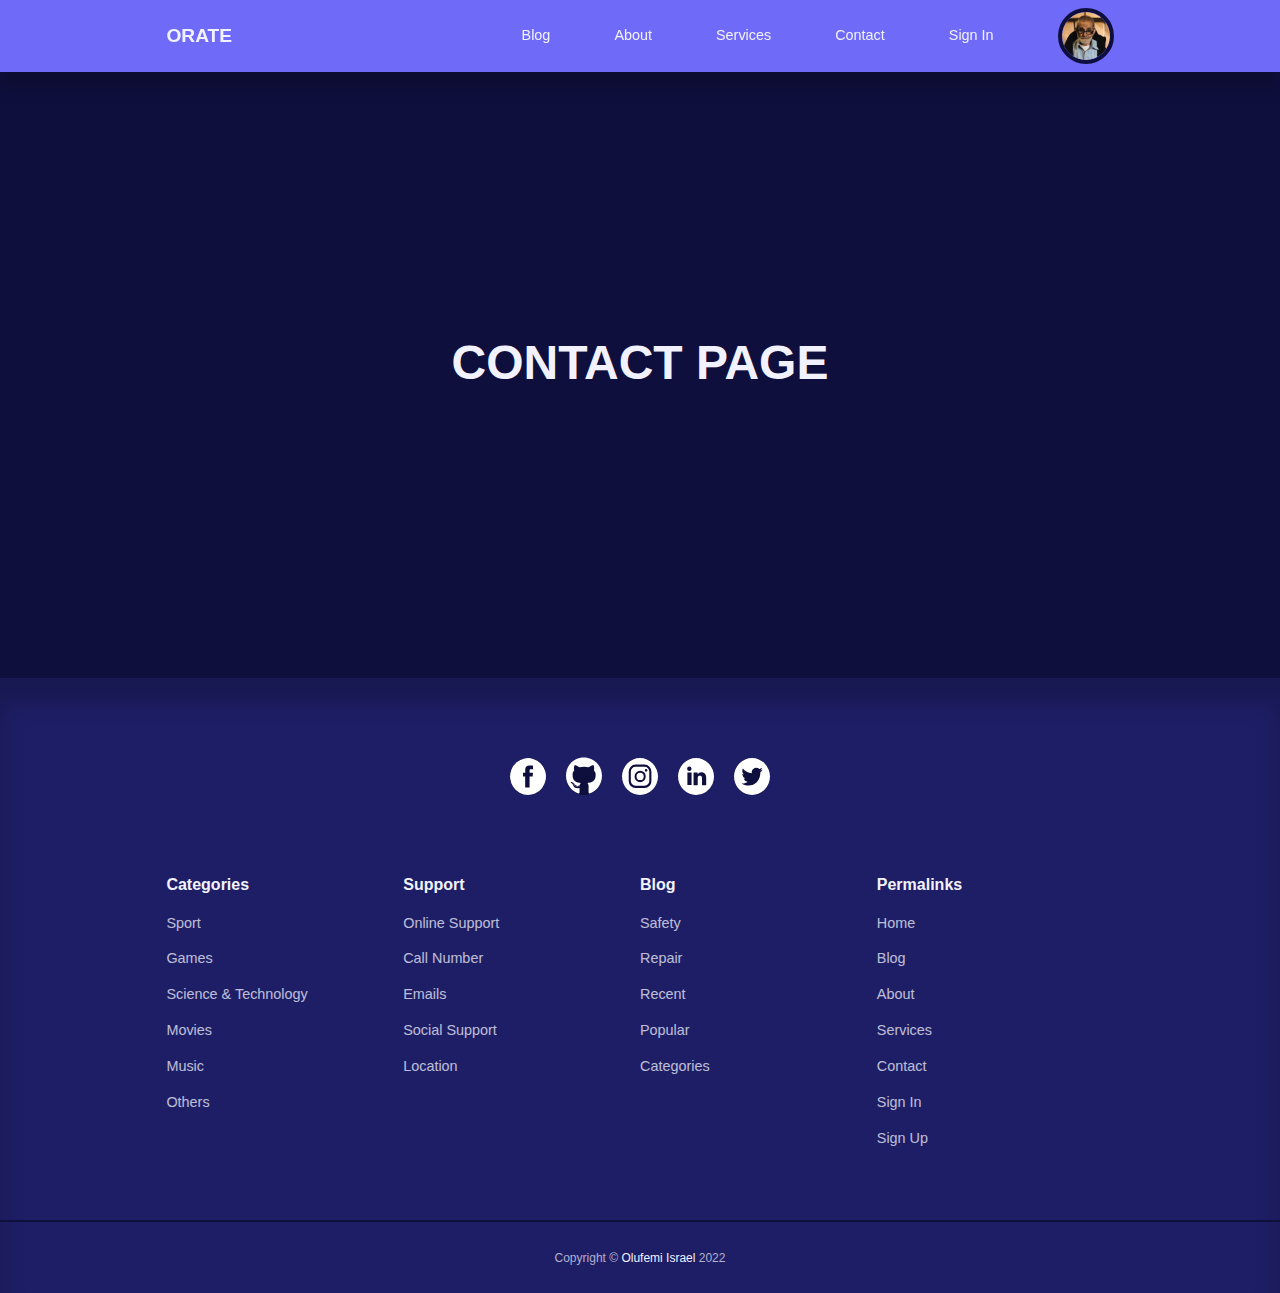
<file: contact.html>
<!DOCTYPE html>
<html lang="en">
    <head>
        <meta charset="UTF-8" />
        <meta http-equiv="X-UA-Compatible" content="IE=edge" />
        <meta name="viewport" content="width=device-width, initial-scale=1.0" />
        <title>Orate | A Blog</title>
        <link rel="stylesheet" href="/styles/styles.css" />
        <link
          rel="stylesheet"
          href="https://unicons.iconscout.com/release/v4.0.0/css/line.css"
        />
      </head>
<body>
  <nav>
    <div class="container nav__container">
      <a href="/index.html" class="nav__logo"><b>ORATE</b></a>
      <ul class="nav__items">
        <li><a href="blog.html">Blog</a></li>
        <li><a href="about.html">About</a></li>
        <li><a href="services.html">Services</a></li>
        <li><a href="contact.html">Contact</a></li>
        <li><a href="signin.html">Sign In</a></li>
        <li class="nav__profile">
          <div class="avatar">
            <img src="/img/avatar-richard.png" alt="user" />
          </div>
          <ul>
            <li><a href="dashboard.html">Dashboard</a></li>
            <li><a href="logout.html">Logout</a></li>
          </ul>
        </li>
      </ul>
      <button id="open__navBtn"><img src="/img/faBars.svg" /></button>
      <button id="close__navBtn"><img src="/img/faTimes.svg" /></button>
    </div>
  </nav>
  <!--================= End Of Navbar ===============-->
  
  <section class="empty__page">
    <h1>CONTACT PAGE</h1>
  </section>
  <!--================= FOOTER ===============-->
  
  <footer>
    <div class="footer__socials">
      <a
        href="https://web.facebook.com/profile.php?id=100073986399224"
        target="_blank"
        ><img src="/img/facebook.svg"
      /></a>
      <a href="https://github.com/OlufemiIsrael" target="_blank"
        ><img src="/img/github.svg"
      /></a>
      <a href="https://www.instagram.com/olufemiisraelpelumi/" target="_blank"
        ><img src="/img/instagram.svg"
      /></a>
      <a
        href="https://www.linkedin.com/in/israel-pelumi-olufemi-12262422a/"
        target="_blank"
        ><img src="/img/linkedin.svg"
      /></a>
      <a href="https://twitter.com/black_skin_boy" target="_blank"
        ><img src="/img/twitter.svg"
      /></a>
    </div>
    <div class="container footer__container">
      <article>
        <h4>Categories</h4>
        <ul>
          <li><a href="">Sport</a></li>
          <li><a href="">Games</a></li>
          <li><a href="">Science & Technology</a></li>
          <li><a href="">Movies</a></li>
          <li><a href="">Music</a></li>
          <li><a href="">Others</a></li>
        </ul>
      </article>
      <article>
        <h4>Support</h4>
        <ul>
          <li><a href="">Online Support</a></li>
          <li><a href="">Call Number</a></li>
          <li><a href="">Emails</a></li>
          <li><a href="">Social Support</a></li>
          <li><a href="">Location</a></li>
        </ul>
      </article>
      <article>
        <h4>Blog</h4>
        <ul>
          <li><a href="">Safety</a></li>
          <li><a href="">Repair</a></li>
          <li><a href="">Recent</a></li>
          <li><a href="">Popular</a></li>
          <li><a href="">Categories</a></li>
        </ul>
      </article>
      <article>
        <h4>Permalinks</h4>
        <ul>
          <li><a href="index.html">Home</a></li>
          <li><a href="blog.html">Blog</a></li>
          <li><a href="about.html">About</a></li>
          <li><a href="services.html">Services</a></li>
          <li><a href="contact.html">Contact</a></li>
          <li><a href="signin.html">Sign In</a></li>
          <li><a href="signup.html">Sign Up</a></li>
        </ul>
      </article>
    </div>
    <div class="footer__copyright">
      <small>
        Copyright &COPY;
        <a href="https://github.com/OlufemiIsrael">Olufemi Israel</a>
        2022</small
      >
    </div>
  </footer>
  <script src="/main.js"></script>
</body>
</html>
</file>
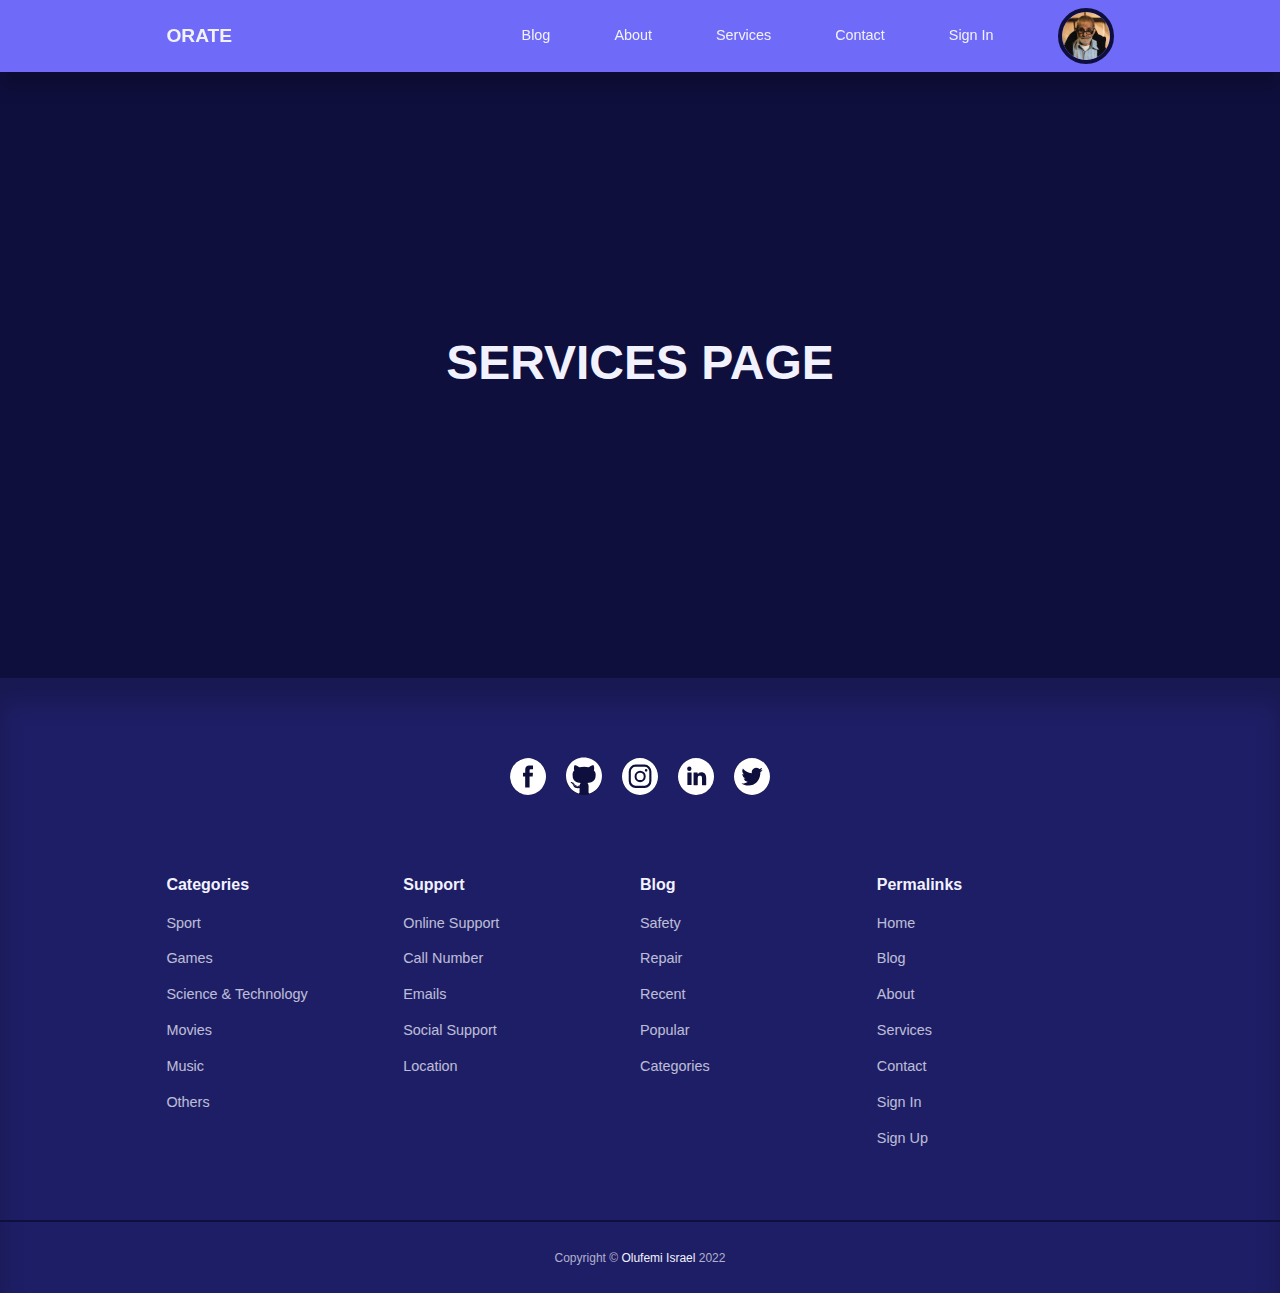
<file: services.html>
<!DOCTYPE html>
<html lang="en">
    <head>
        <meta charset="UTF-8" />
        <meta http-equiv="X-UA-Compatible" content="IE=edge" />
        <meta name="viewport" content="width=device-width, initial-scale=1.0" />
        <title>Orate | A Blog</title>
        <link rel="stylesheet" href="/styles/styles.css" />
        <link
          rel="stylesheet"
          href="https://unicons.iconscout.com/release/v4.0.0/css/line.css"
        />
      </head>
<body>
  <nav>
    <div class="container nav__container">
      <a href="/index.html" class="nav__logo"><b>ORATE</b></a>
      <ul class="nav__items">
        <li><a href="blog.html">Blog</a></li>
        <li><a href="about.html">About</a></li>
        <li><a href="services.html">Services</a></li>
        <li><a href="contact.html">Contact</a></li>
        <li><a href="signin.html">Sign In</a></li>
        <li class="nav__profile">
          <div class="avatar">
            <img src="/img/avatar-richard.png" alt="user" />
          </div>
          <ul>
            <li><a href="dashboard.html">Dashboard</a></li>
            <li><a href="logout.html">Logout</a></li>
          </ul>
        </li>
      </ul>
      <button id="open__navBtn"><img src="/img/faBars.svg" /></button>
      <button id="close__navBtn"><img src="/img/faTimes.svg" /></button>
    </div>
  </nav>
  <!--================= End Of Navbar ===============-->
  
  <section class="empty__page">
    <h1>SERVICES PAGE</h1>
  </section>
  <!--================= FOOTER ===============-->
  
  <footer>
    <div class="footer__socials">
      <a
        href="https://web.facebook.com/profile.php?id=100073986399224"
        target="_blank"
        ><img src="/img/facebook.svg"
      /></a>
      <a href="https://github.com/OlufemiIsrael" target="_blank"
        ><img src="/img/github.svg"
      /></a>
      <a href="https://www.instagram.com/olufemiisraelpelumi/" target="_blank"
        ><img src="/img/instagram.svg"
      /></a>
      <a
        href="https://www.linkedin.com/in/israel-pelumi-olufemi-12262422a/"
        target="_blank"
        ><img src="/img/linkedin.svg"
      /></a>
      <a href="https://twitter.com/black_skin_boy" target="_blank"
        ><img src="/img/twitter.svg"
      /></a>
    </div>
    <div class="container footer__container">
      <article>
        <h4>Categories</h4>
        <ul>
          <li><a href="">Sport</a></li>
          <li><a href="">Games</a></li>
          <li><a href="">Science & Technology</a></li>
          <li><a href="">Movies</a></li>
          <li><a href="">Music</a></li>
          <li><a href="">Others</a></li>
        </ul>
      </article>
      <article>
        <h4>Support</h4>
        <ul>
          <li><a href="">Online Support</a></li>
          <li><a href="">Call Number</a></li>
          <li><a href="">Emails</a></li>
          <li><a href="">Social Support</a></li>
          <li><a href="">Location</a></li>
        </ul>
      </article>
      <article>
        <h4>Blog</h4>
        <ul>
          <li><a href="">Safety</a></li>
          <li><a href="">Repair</a></li>
          <li><a href="">Recent</a></li>
          <li><a href="">Popular</a></li>
          <li><a href="">Categories</a></li>
        </ul>
      </article>
      <article>
        <h4>Permalinks</h4>
        <ul>
          <li><a href="index.html">Home</a></li>
          <li><a href="blog.html">Blog</a></li>
          <li><a href="about.html">About</a></li>
          <li><a href="services.html">Services</a></li>
          <li><a href="contact.html">Contact</a></li>
          <li><a href="signin.html">Sign In</a></li>
          <li><a href="signup.html">Sign Up</a></li>
        </ul>
      </article>
    </div>
    <div class="footer__copyright">
      <small>
        Copyright &COPY;
        <a href="https://github.com/OlufemiIsrael">Olufemi Israel</a>
        2022</small
      >
    </div>
  </footer>
  <script src="/main.js"></script>
</body>
</html>
</file>
<file: styles/styles.css>
*,
*::after,
*::before {
  margin: 0;
  padding: 0;
  text-decoration: none;
  list-style: none;
  -webkit-box-sizing: border-box;
          box-sizing: border-box;
  outline: 0;
  border: 0;
  -webkit-appearance: 0;
     -moz-appearance: 0;
          appearance: 0;
}

body {
  font-family: Verdana, Geneva, Tahoma, sans-serif;
  line-height: 1.6;
  color: rgba(242, 242, 254, 0.7);
  overflow-x: hidden;
  background-color: #0f0f3e;
  font-size: 0.9rem;
}

section {
  margin-top: 3rem;
  width: 100vw;
}

@media screen and (max-width: 600px) {
  section {
    margin-top: 2rem;
  }
}

h1,
h2,
h3,
h4,
h5 {
  color: #f2f2fe;
  line-height: 1.3rem;
}

h1 {
  font-size: 3rem;
  margin: 1rem 0;
}

@media screen and (max-width: 600px) {
  h1 {
    font-size: 2rem;
  }
}

h2 {
  font-size: 1.7rem;
  margin: 1rem 0;
}

@media screen and (max-width: 1024px) {
  h2 {
    font-size: 1.6rem;
  }
}

h3 {
  font-size: 1.1rem;
  margin: 0.8rem 0 0.5rem;
}

@media screen and (max-width: 1024px) {
  h3 {
    font-size: 1.2rem;
  }
}

h4 {
  font-size: 1rem;
}

@media screen and (max-width: 1024px) {
  h5 {
    font-size: 0.8rem;
  }
}

a {
  color: #f2f2fe;
  -webkit-transition: all 300ms ease-in-out;
  transition: all 300ms ease-in-out;
}

img {
  display: block;
  width: 100%;
  -o-object-fit: cover;
     object-fit: cover;
}

input {
  text-transform: capitalize;
}

.container {
  width: 74%;
  max-width: 1800px;
  margin: 0 auto;
}

@media screen and (max-width: 1024px) {
  .container {
    width: 88%;
  }
}

.avatar {
  width: 3.5rem;
  height: 3.5rem;
  overflow: hidden;
  border: 0.3rem solid #0f0f3e;
  border-radius: 50%;
}

@media screen and (max-width: 1024px) {
  .avatar {
    margin-left: 2rem;
    border: 0;
  }
}

.grid3 {
  display: -ms-grid;
  display: grid;
  -ms-grid-columns: (1fr)[3];
      grid-template-columns: repeat(3, 1fr);
  gap: 1rem;
}

.empty__page {
  height: 70vh;
  display: -webkit-box;
  display: -ms-flexbox;
  display: flex;
  -webkit-box-pack: center;
      -ms-flex-pack: center;
          justify-content: center;
  -webkit-box-align: center;
      -ms-flex-align: center;
          align-items: center;
}

.category__btn {
  background-color: rgba(154, 104, 248, 0.18);
  color: #6f6af8;
  padding: 0.5rem 1rem;
  display: inline-block;
  border-radius: 0.3rem;
  font-weight: 600;
  font-size: 0.8rem;
  text-align: center;
}

.category__btn:hover {
  color: #f2f2fe;
}

.post:hover .post__thumbnail img {
  -webkit-filter: saturate(0);
          filter: saturate(0);
  -webkit-transition: -webkit-filter 500ms ease-in-out;
  transition: -webkit-filter 500ms ease-in-out;
  transition: filter 500ms ease-in-out;
  transition: filter 500ms ease-in-out, -webkit-filter 500ms ease-in-out;
}

.post__author {
  display: -webkit-box;
  display: -ms-flexbox;
  display: flex;
  -webkit-box-align: center;
      -ms-flex-align: center;
          align-items: center;
  gap: 1rem;
  margin-top: 1.2rem;
}

.post__author-avatar {
  width: 3.5rem;
  height: 3.5rem;
  border-radius: 0.8rem;
  overflow: hidden;
}

.btn {
  display: inline-block;
  width: -webkit-fit-content;
  width: -moz-fit-content;
  width: fit-content;
  padding: 0.6rem 1.2rem;
  background-color: #6f6af8;
  border-radius: 0.5rem;
  cursor: pointer;
  -webkit-transition: all 300ms ease-in-out;
  transition: all 300ms ease-in-out;
  color: #f2f2fe;
}

.post__thumbnail {
  border-radius: 0 5rem;
  border: 1rem solid #1e1e66;
  overflow: hidden;
  margin-bottom: 1.6rem;
}

@-webkit-keyframes dropdown {
  0% {
    -webkit-transform: rotateX(90deg);
            transform: rotateX(90deg);
  }
  100% {
    -webkit-transform: rotateX(0deg);
            transform: rotateX(0deg);
    opacity: 1;
  }
}

@keyframes dropdown {
  0% {
    -webkit-transform: rotateX(90deg);
            transform: rotateX(90deg);
  }
  100% {
    -webkit-transform: rotateX(0deg);
            transform: rotateX(0deg);
    opacity: 1;
  }
}

nav {
  background-color: #6f6af8;
  width: 100vw;
  height: 4.5rem;
  position: fixed;
  top: 0;
  z-index: 10;
  -webkit-box-shadow: 0 1rem 1rem rgba(0, 0, 0, 0.2);
          box-shadow: 0 1rem 1rem rgba(0, 0, 0, 0.2);
}

nav button {
  display: none;
}

@media screen and (max-width: 1024px) {
  nav button {
    display: inline-block;
    font-size: 1.5rem;
    width: 1.5rem;
    background: transparent;
    cursor: pointer;
  }
  nav button:last-child {
    display: none;
  }
}

nav .nav__container {
  height: 100%;
  display: -webkit-box;
  display: -ms-flexbox;
  display: flex;
  -webkit-box-pack: justify;
      -ms-flex-pack: justify;
          justify-content: space-between;
  -webkit-box-align: center;
      -ms-flex-align: center;
          align-items: center;
}

@media screen and (max-width: 1024px) {
  nav .nav__container {
    position: relative;
  }
}

nav .nav__container .nav__logo {
  font-weight: 600;
  font-size: 1.2rem;
}

nav .nav__container .nav__items {
  display: -webkit-box;
  display: -ms-flexbox;
  display: flex;
  -webkit-box-align: center;
      -ms-flex-align: center;
          align-items: center;
  gap: 4rem;
}

@media screen and (max-width: 1024px) {
  nav .nav__container .nav__items {
    position: absolute;
    -webkit-box-orient: vertical;
    -webkit-box-direction: normal;
        -ms-flex-direction: column;
            flex-direction: column;
    top: 100%;
    right: 0;
    width: 12rem;
    -webkit-box-align: start;
        -ms-flex-align: start;
            align-items: flex-start;
    -webkit-box-pack: center;
        -ms-flex-pack: center;
            justify-content: center;
    gap: 0rem;
    display: none;
  }
  nav .nav__container .nav__items li {
    width: 100%;
    height: 4.5rem;
    display: -webkit-box;
    display: -ms-flexbox;
    display: flex;
    -webkit-box-align: center;
        -ms-flex-align: center;
            align-items: center;
    -webkit-box-shadow: -2rem 3rem 7rem rgba(0, 0, 0, 0.7);
            box-shadow: -2rem 3rem 7rem rgba(0, 0, 0, 0.7);
    background: #1e1e66;
    border-top: 1px solid #0f0f3e;
    -webkit-animation: dropdown 1s 0s ease forwards;
            animation: dropdown 1s 0s ease forwards;
    opacity: 0;
    -webkit-transform-origin: top;
            transform-origin: top;
    -webkit-perspective: 400px;
            perspective: 400px;
  }
  nav .nav__container .nav__items li:nth-child(2) {
    -webkit-animation-delay: 400ms;
            animation-delay: 400ms;
  }
  nav .nav__container .nav__items li:nth-child(3) {
    -webkit-animation-delay: 600ms;
            animation-delay: 600ms;
  }
  nav .nav__container .nav__items li:nth-child(4) {
    -webkit-animation-delay: 800ms;
            animation-delay: 800ms;
  }
  nav .nav__container .nav__items li:nth-child(5) {
    -webkit-animation-delay: 1s;
            animation-delay: 1s;
  }
  nav .nav__container .nav__items li:nth-child(6) {
    -webkit-animation-delay: 1.2s;
            animation-delay: 1.2s;
  }
  nav .nav__container .nav__items li a {
    border-radius: 0;
    width: 100%;
    height: 100%;
    background: #1e1e66;
    padding: 0 2rem;
    display: -webkit-box;
    display: -ms-flexbox;
    display: flex;
    -webkit-box-align: center;
        -ms-flex-align: center;
            align-items: center;
  }
}

nav .nav__container .nav__items .nav__profile {
  position: relative;
  cursor: pointer;
}

nav .nav__container .nav__items .nav__profile:hover > ul {
  opacity: 1;
  visibility: visible;
}

@media screen and (max-width: 1024px) {
  nav .nav__container .nav__items .nav__profile {
    background-color: #1e1e66;
  }
}

nav .nav__container .nav__items .nav__profile ul {
  position: absolute;
  top: 125%;
  right: 0;
  display: -webkit-box;
  display: -ms-flexbox;
  display: flex;
  -webkit-box-orient: vertical;
  -webkit-box-direction: normal;
      -ms-flex-direction: column;
          flex-direction: column;
  background-color: #1e1e66;
  -webkit-box-shadow: 0 3rem 3rem rgba(0, 0, 0, 0.4);
          box-shadow: 0 3rem 3rem rgba(0, 0, 0, 0.4);
  opacity: 0;
  visibility: hidden;
  -webkit-transition: all 300ms ease-in-out;
  transition: all 300ms ease-in-out;
}

@media screen and (max-width: 1024px) {
  nav .nav__container .nav__items .nav__profile ul {
    top: 100%;
    width: 100%;
  }
}

nav .nav__container .nav__items .nav__profile ul li a {
  padding: 1rem;
  background-color: #1e1e66;
  display: block;
  width: 100%;
}

nav .nav__container .nav__items .nav__profile ul li:last-child a {
  background-color: #da0f3f;
  color: #0f0f3e;
}

.featured {
  margin-top: 8rem;
}

@media screen and (max-width: 600px) {
  .featured {
    margin-top: 6rem;
  }
}

.featured .featured__container {
  display: -ms-grid;
  display: grid;
  -ms-grid-columns: 1fr 1fr;
      grid-template-columns: 1fr 1fr;
  gap: 4rem;
}

@media screen and (max-width: 1024px) {
  .featured .featured__container {
    gap: 3rem;
  }
}

@media screen and (max-width: 600px) {
  .featured .featured__container {
    -ms-grid-columns: 1fr;
        grid-template-columns: 1fr;
    gap: 0;
  }
}

.featured .post__thumbnail {
  height: -webkit-fit-content;
  height: -moz-fit-content;
  height: fit-content;
}

.search__bar {
  margin-top: 7rem;
}

.search__bar .search__bar-container {
  position: relative;
  width: 30rem;
  background: #1e1e66;
  display: -webkit-box;
  display: -ms-flexbox;
  display: flex;
  -webkit-box-align: center;
      -ms-flex-align: center;
          align-items: center;
  -webkit-box-pack: justify;
      -ms-flex-pack: justify;
          justify-content: space-between;
  overflow: hidden;
  padding: 0.6rem 1rem;
  border-radius: 0.5rem;
  color: rgba(242, 242, 254, 0.3);
}

@media screen and (max-width: 1024px) {
  .search__bar .search__bar-container {
    width: 60%;
  }
}

@media screen and (max-width: 600px) {
  .search__bar .search__bar-container {
    width: 88%;
  }
}

.search__bar .search__bar-container > div {
  width: 100%;
  display: -webkit-box;
  display: -ms-flexbox;
  display: flex;
  -webkit-box-align: center;
      -ms-flex-align: center;
          align-items: center;
}

.search__bar .search__bar-container input {
  width: 100%;
  background: transparent;
  margin-left: 0.7rem;
  padding: 0.5rem 0;
}

.posts__container {
  display: -ms-grid;
  display: grid;
  -ms-grid-columns: (1fr)[3];
      grid-template-columns: repeat(3, 1fr);
  gap: 5rem;
  margin-bottom: 5rem;
}

@media screen and (max-width: 1024px) {
  .posts__container {
    -ms-grid-columns: 1fr 1fr;
        grid-template-columns: 1fr 1fr;
    gap: 3rem;
  }
}

@media screen and (max-width: 600px) {
  .posts__container {
    -ms-grid-columns: 1fr;
        grid-template-columns: 1fr;
  }
}

.category__buttons {
  padding: 4rem 0;
  border-top: 2px solid #1e1e66;
  border-bottom: 2px solid #1e1e66;
}

.category__buttons .category__buttons-container {
  width: -webkit-fit-content;
  width: -moz-fit-content;
  width: fit-content;
}

@media screen and (max-width: 600px) {
  .category__buttons .category__buttons-container {
    -ms-grid-columns: 1fr 1fr;
        grid-template-columns: 1fr 1fr;
  }
}

@media screen and (max-width: 400px) {
  .category__buttons .category__buttons-container {
    -ms-grid-columns: 1fr;
        grid-template-columns: 1fr;
  }
}

.singlepost {
  margin: 6rem 0 2rem;
}

@media screen and (max-width: 1024px) {
  .singlepost .avatar {
    margin-left: 0;
  }
}

.singlepost h2 {
  line-height: 1.3;
}

@media screen and (max-width: 600px) {
  .singlepost h2 {
    font-size: 1.4rem;
  }
}

.singlepost .singlepost__thumbnail {
  margin: 1.5rem 0 1rem;
}

.singlepost .singlepost__container {
  width: 40%;
  background-color: #1e1e66;
  padding: 1rem 2rem 3rem;
}

@media screen and (max-width: 600px) {
  .singlepost .singlepost__container {
    background: transparent;
    width: 80%;
    padding: 0;
  }
}

.singlepost .singlepost__container p {
  margin-top: 1rem;
  line-height: 1.7;
}

.category__title {
  height: 15rem;
  margin-top: 4.5rem;
  background-color: #1e1e66;
  display: -webkit-box;
  display: -ms-flexbox;
  display: flex;
  -webkit-box-pack: center;
      -ms-flex-pack: center;
          justify-content: center;
  -webkit-box-align: center;
      -ms-flex-align: center;
          align-items: center;
}

footer {
  background-color: #1e1e66;
  padding: 5rem 0 0;
  -webkit-box-shadow: inset 0 1.5rem 1.5rem rgba(0, 0, 0, 0.2);
          box-shadow: inset 0 1.5rem 1.5rem rgba(0, 0, 0, 0.2);
}

footer h4 {
  color: #f2f2fe;
  margin-bottom: 0.6rem;
}

footer .footer__socials {
  margin-inline: auto;
  width: -webkit-fit-content;
  width: -moz-fit-content;
  width: fit-content;
  margin-bottom: 5rem;
  display: -webkit-box;
  display: -ms-flexbox;
  display: flex;
  -webkit-box-pack: justify;
      -ms-flex-pack: justify;
          justify-content: space-between;
  -webkit-box-align: center;
      -ms-flex-align: center;
          align-items: center;
  gap: 1.2rem;
}

footer .footer__socials a {
  background: #0f0f3e;
  border-radius: 50%;
  width: 2.3rem;
  height: 2.3rem;
  display: -webkit-box;
  display: -ms-flexbox;
  display: flex;
  -webkit-box-align: center;
      -ms-flex-align: center;
          align-items: center;
  -webkit-box-pack: center;
      -ms-flex-pack: center;
          justify-content: center;
}

footer .footer__socials a:hover {
  background: rgba(242, 242, 254, 0.7);
  color: #0f0f3e;
}

footer .footer__container {
  display: -ms-grid;
  display: grid;
  -ms-grid-columns: (1fr)[4];
      grid-template-columns: repeat(4, 1fr);
}

@media screen and (max-width: 1024px) {
  footer .footer__container {
    -ms-grid-columns: 1fr 1fr;
        grid-template-columns: 1fr 1fr;
    gap: 1rem;
  }
}

@media screen and (max-width: 600px) {
  footer .footer__container {
    -ms-grid-columns: 1fr;
        grid-template-columns: 1fr;
    -webkit-box-align: center;
        -ms-flex-align: center;
            align-items: center;
    text-align: center;
    gap: 2rem;
  }
}

footer ul li {
  padding: 0.4rem 0;
}

footer ul a {
  opacity: 0.75;
  -webkit-transition: all 500ms linear;
  transition: all 500ms linear;
}

footer ul a:hover {
  letter-spacing: 0.2rem;
  opacity: 1;
}

footer .footer__copyright {
  text-align: center;
  padding: 1.5rem 0;
  border-top: 2px solid #0f0f3e;
  margin-top: 4rem;
}

form {
  display: -webkit-box;
  display: -ms-flexbox;
  display: flex;
  -webkit-box-orient: vertical;
  -webkit-box-direction: normal;
      -ms-flex-direction: column;
          flex-direction: column;
  gap: 1rem;
}

input, textarea, select {
  padding: 0.8rem 1.4rem;
}

.form__section {
  display: -ms-grid;
  display: grid;
  place-items: center;
  height: 100vh;
}

.form__section .alert__message {
  padding: 0.8rem 1.4rem;
  margin-bottom: 1rem;
  border-radius: 0.5rem;
}

.form__section .alert__message.error {
  background-color: rgba(71, 3, 20, 0.15);
  color: #da0f3f;
}

.form__section .alert__message.success {
  background-color: rgba(4, 59, 37, 0.15);
  color: #00c476;
}

.form__section .form__section-container {
  width: 40%;
}

.form__section .form__control {
  display: -webkit-box;
  display: -ms-flexbox;
  display: flex;
  -webkit-box-orient: vertical;
  -webkit-box-direction: normal;
      -ms-flex-direction: column;
          flex-direction: column;
  gap: 0.4rem;
}
/*# sourceMappingURL=styles.css.map */
</file>
